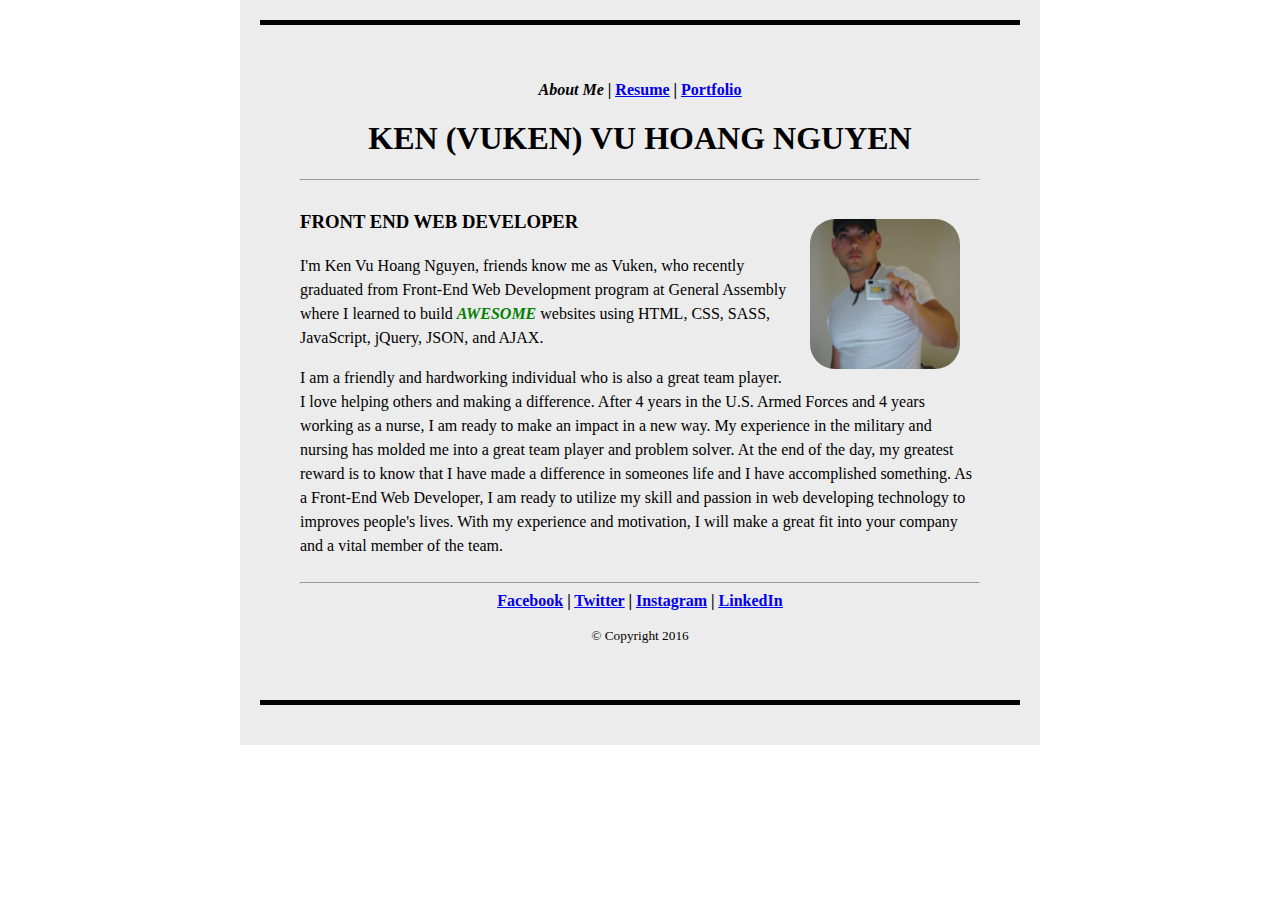
<file: ken-nguyen/index.html>
<!DOCTYPE html>
<html>
<head>
	<meta charset="utf-8">	<!-- IMPORTANT: this line required in HTML5 -->
    <meta name="description" content="Your description goes here">
    <meta name="keywords" content="one, two, three">

	<title>Ken Nguyen</title>
	
	<!-- external CSS link -->
	<link rel="stylesheet" type="text/css" href="./css/styles.css">
	<link rel="shortcut icon/favicon" type="" href="">

	<!-- external JavaScript link -->
	<script rel="javascript" type="text/javascript" href=""></script>

</head>
<body>
	<div class="outer">
		<div class="inner">

		<header>
			<nav class="header-nav">
				<p class=""><strong><em>About Me</em> | 
				<u><a href="./html/resume.html">Resume</a></u> |
				<u><a href="./html/portfolio.html">Portfolio</a></u>
				</strong></p>
			</nav>
			<h1 class="header-h1">KEN (VUKEN) VU HOANG NGUYEN</h1>
		</header>

		<hr>

		<section class="section-1">
			<img src="./images/selfie_002.jpg" alt="photo" width="150" height="150" alt="selfie"> <!-- img always use src alt -->

			<h3 class="section-1-h3">FRONT END WEB DEVELOPER</h3>

			<p class="section-1-p">I'm Ken Vu Hoang Nguyen, friends know me as Vuken, who recently graduated from Front-End Web Development program at General Assembly where I learned to build <span class="slidein">AWESOME</span> websites using HTML, CSS, SASS, JavaScript, jQuery, JSON, and AJAX.</p>
			<p class="section-1-p">I am a friendly and hardworking individual who is also a great team player.  I love helping others and making a difference. After 4 years in the U.S. Armed Forces and 4 years working as a nurse, I am ready to make an impact in a new way.  My experience in the military and nursing has molded me into a great team player and problem solver.  At the end of the day, my greatest reward is to know that I have made a difference in someones life and I have accomplished something.  As a Front-End Web Developer, I am ready to utilize my skill and passion in web developing technology to improves people's lives.  With my experience and motivation, I will make a great fit into your company and a vital member of the team.</p>
		</section>

		<hr>
			
		<footer>
			<nav class="footer-nav">
				<strong>
				<u><a href="https://www.facebook.com/" target="_blank">Facebook</a></u> |
				<u><a href="https://twitter.com/" target="_blank">Twitter</a></u> | 
				<u><a href="https://www.instagram.com/" target="_blank">Instagram</a></u> |
				<u><a href="https://www.linkedin.com" target="_blank">LinkedIn</a></u>
				</strong>
			</nav>
			<p class="footer-p"><small>© Copyright 2016</small></p>
		</footer>

		</div>
	</div>
</body>
</html>
</file>
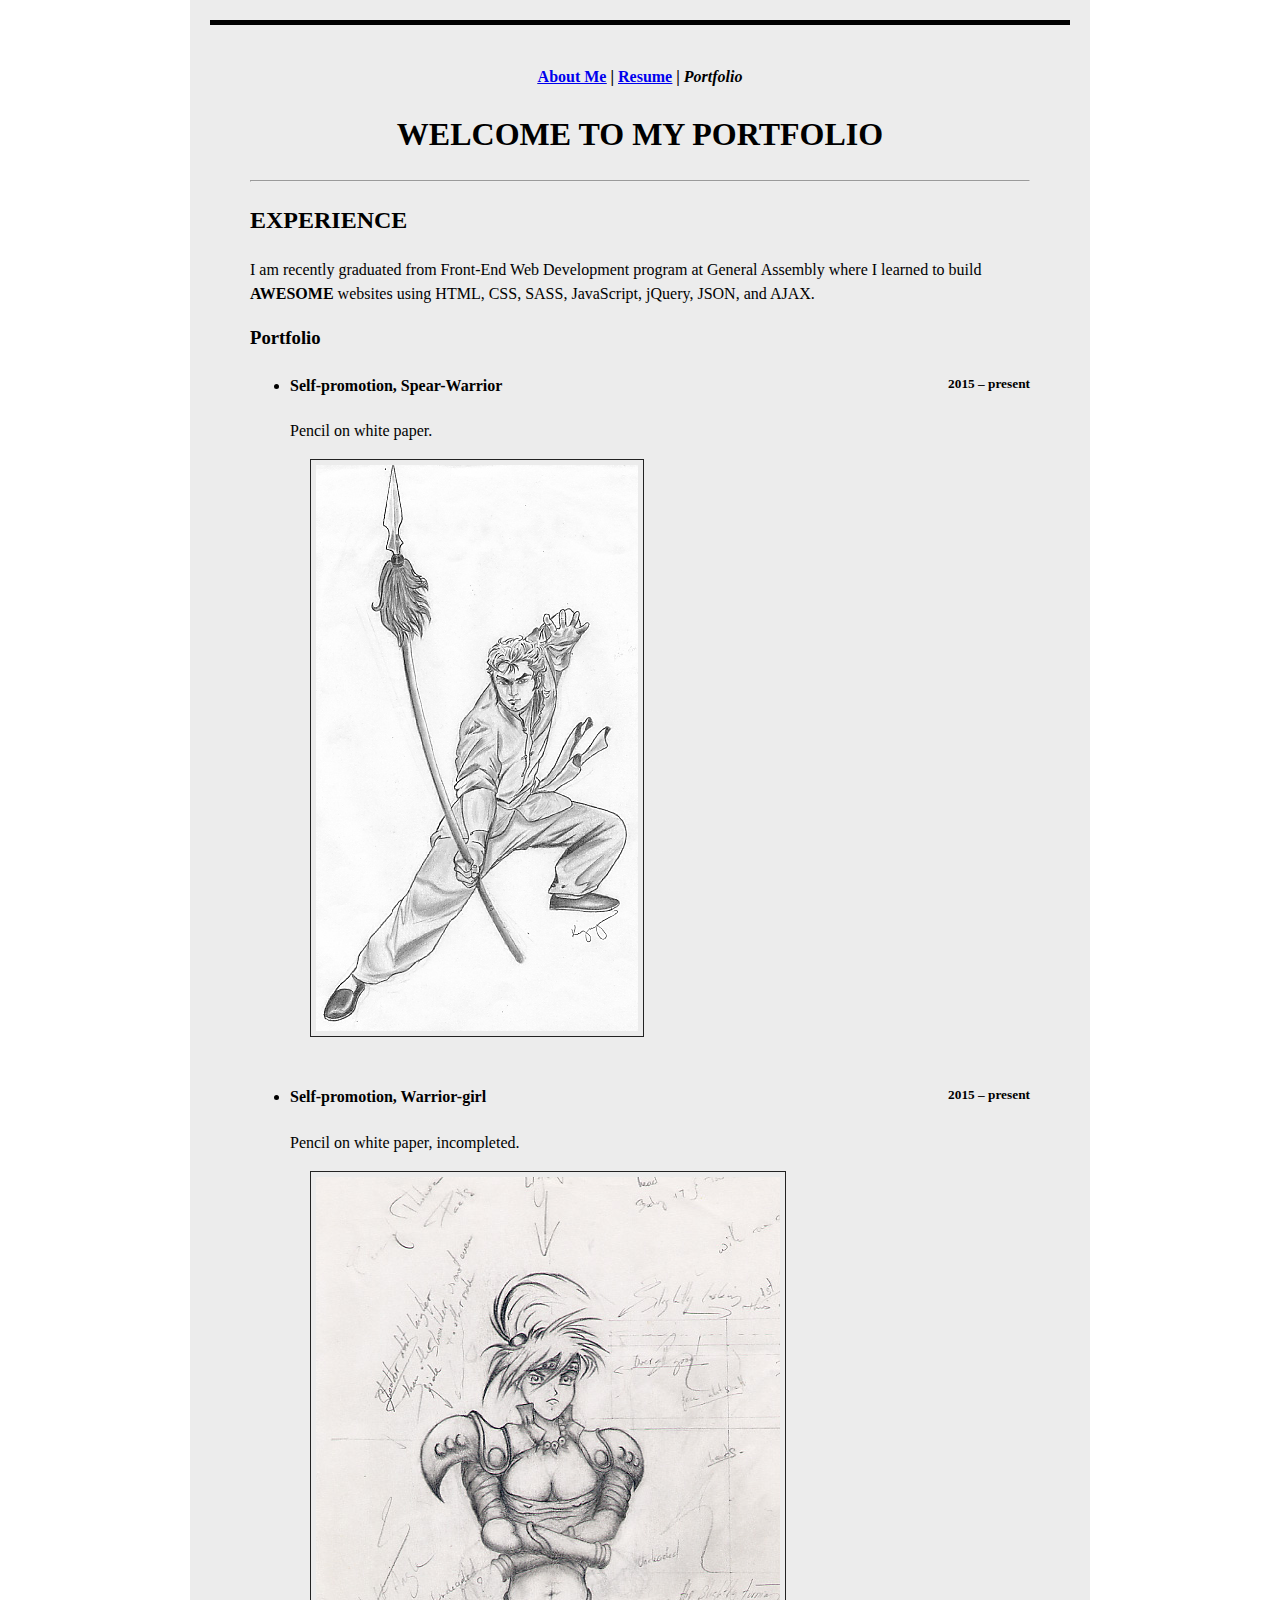
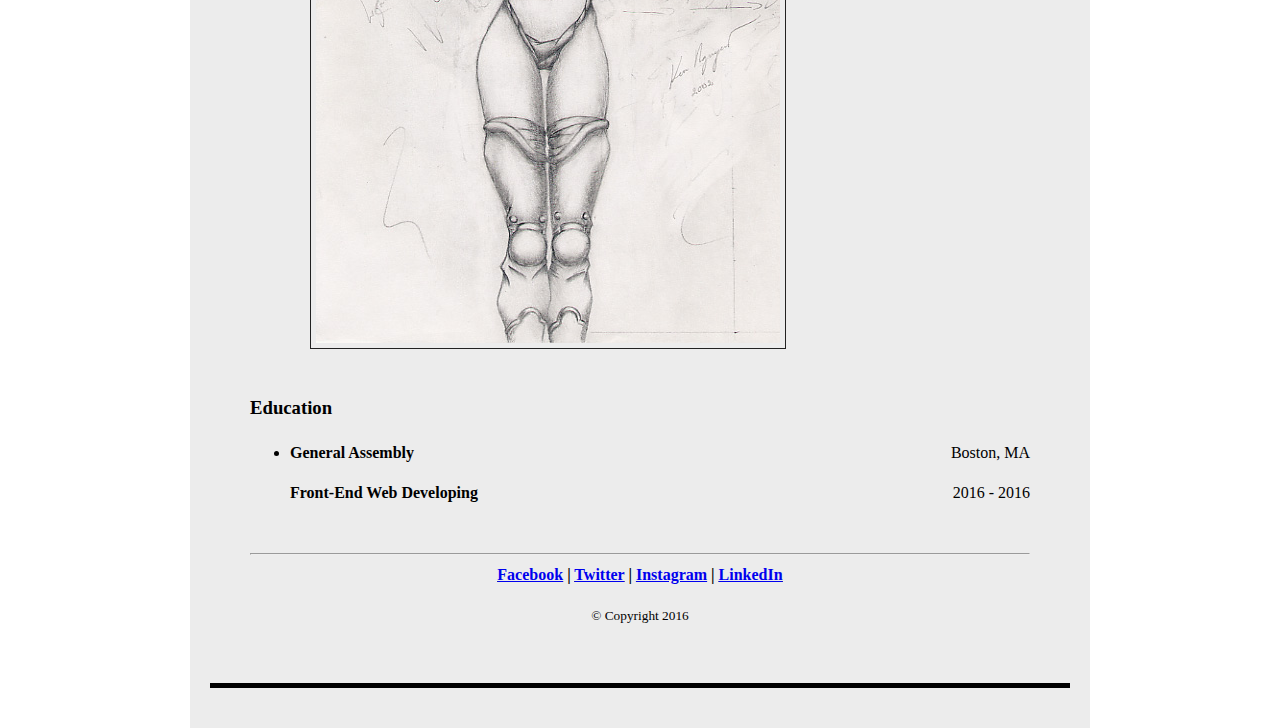
<file: ken-nguyen/html/portfolio.html>
<!DOCTYPE html>
<html>
<head>
	<title>Portfolio</title>
	<meta charset="utf-8"> <!-- IMPORTANT: this line required in HTML5 -->
	<link rel="stylesheet" type="text/css" href="../css/portfolio-styles.css">
	<link rel="shortcut icon" type="" href="">
	<script rel="javascript" type="text/javascript" href=""></script>
</head>
<body>
	<div class="outer">
		<div class="inner">

		<head>
			<nav class="header-nav"><strong> 
				<u><a href="../index.html">About Me</a></u> |
				<u><a href="./resume.html">Resume</a></u> | 
				<em>Portfolio</em></strong>
			</nav>
			<h1 class="header-h1">WELCOME TO MY PORTFOLIO</h1>
		</header>

		<hr>

		<section class="experience">
			<h2>EXPERIENCE</h2>
			<p>I am recently graduated from Front-End Web Development program at General Assembly where I learned to build <strong>AWESOME</strong> websites using HTML, CSS, SASS, JavaScript, jQuery, JSON, and AJAX.</p>
		</section>

		<section class="portfolio">
			<h3>Portfolio</h3>
			<ul>
		      <li>
		        <h4 class="split-left"><strong>Self-promotion</strong>, Spear-Warrior <small class="split-right"> 2015 – present</small></h4>
		        <p>Pencil on white paper.</p>
		        <img src="../images/spear_warrior.jpg">
		      </li>

		      <li>
		        <h4 class="split-left"><strong>Self-promotion</strong>, Warrior-girl <small class="split-right"> 2015 – present</small></h4>
		        <p>Pencil on white paper, incompleted.</p>
		        <img src="../images/womanwarrior_72dpi.jpg">
		      </li>

    		</ul>
		</section>

		<section class="education">
			<h3>Education</h3>
			<ul>	
				<li>
					<p class="split-left"><b>General Assembly</b><span class="split-right">Boston, MA</span></p>
					<p class="split-left"><b>Front-End Web Developing</b><span class="split-right">2016 - 2016</span></p>
				</li>
			</ul>
			
			<br>
		</section>

		<hr>

		<footer>
			<nav class="footer-nav">
				<strong>
				<u><a href="https://www.facebook.com/" target="_blank">Facebook</a></u> |
				<u><a href="https://twitter.com/" target="_blank">Twitter</a></u> | 
				<u><a href="https://www.instagram.com/" target="_blank">Instagram</a></u> |
				<u><a href="https://www.linkedin.com" target="_blank">LinkedIn</a></u>
				</strong>
			</nav>
			<p class="footer-p-copyright"><small>© Copyright 2016</small></p>
		</footer>
		</div>
	</div>
</body>
</html>
</file>
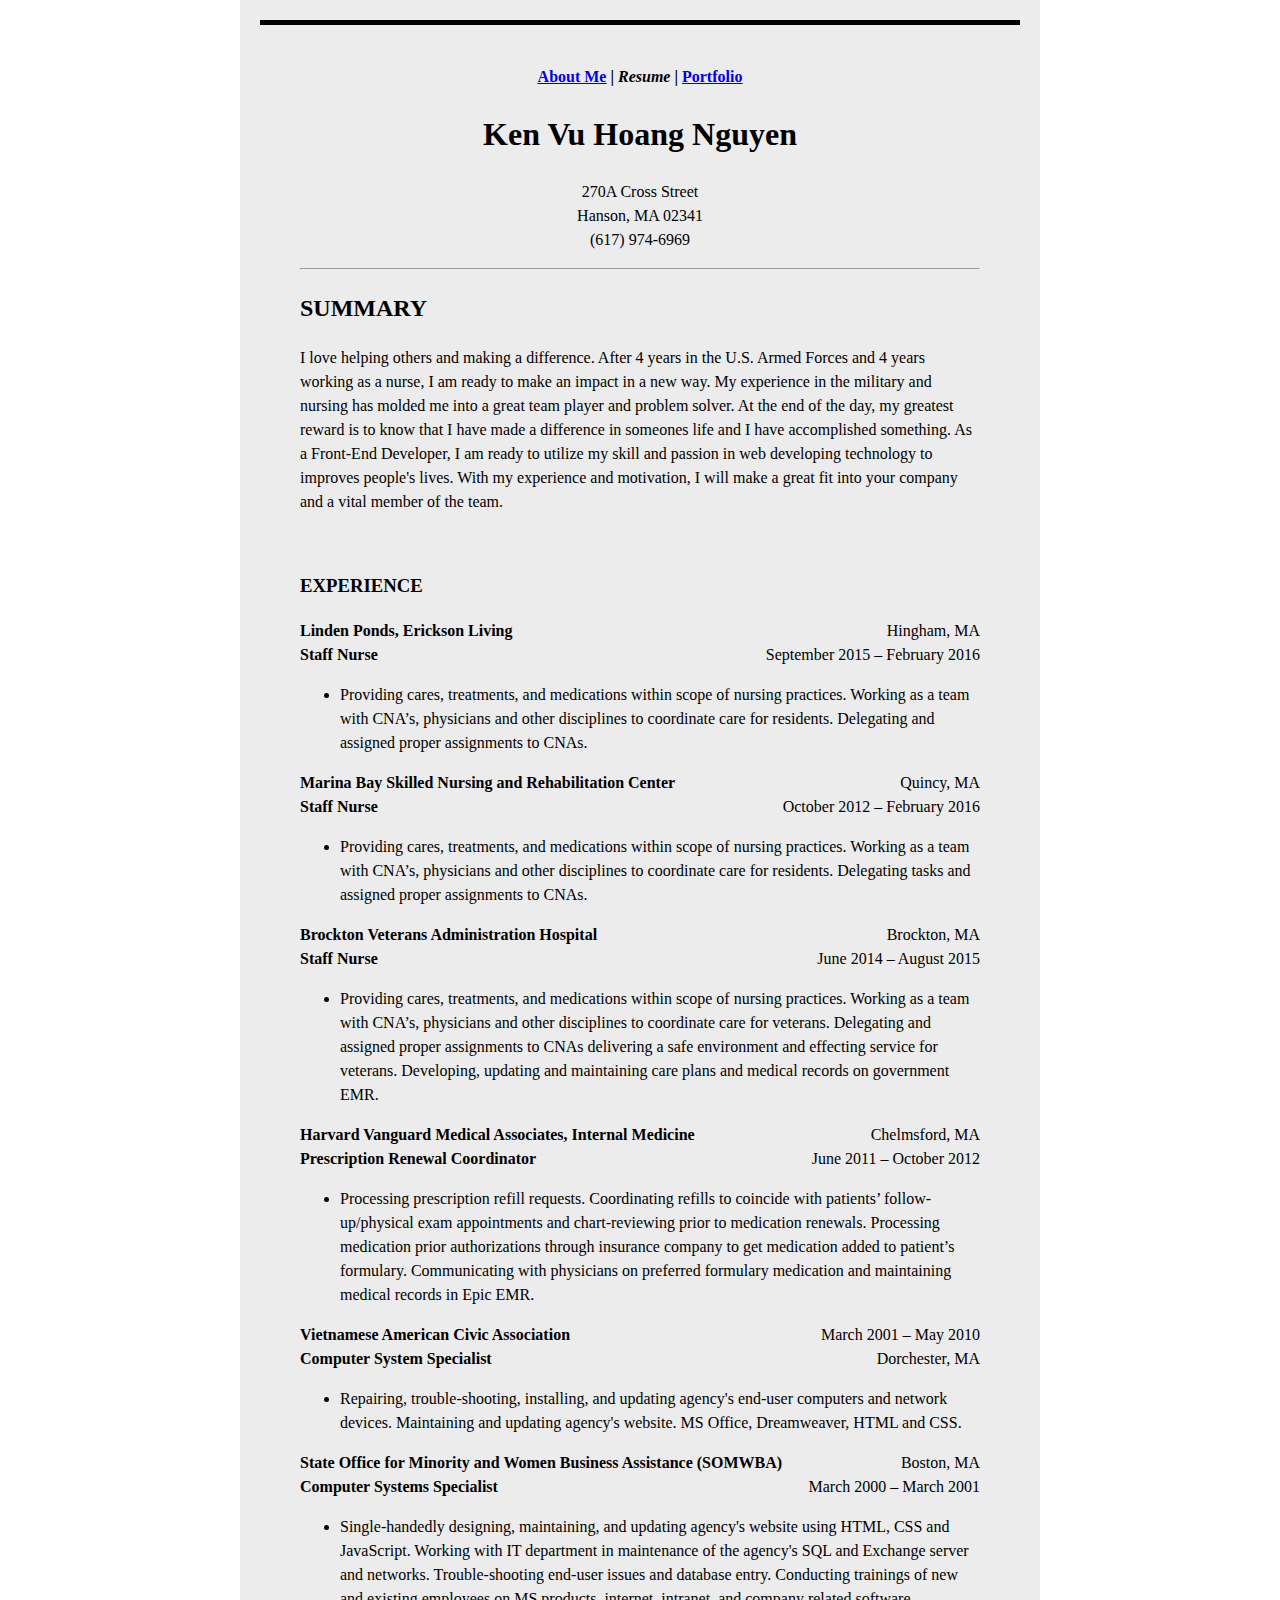
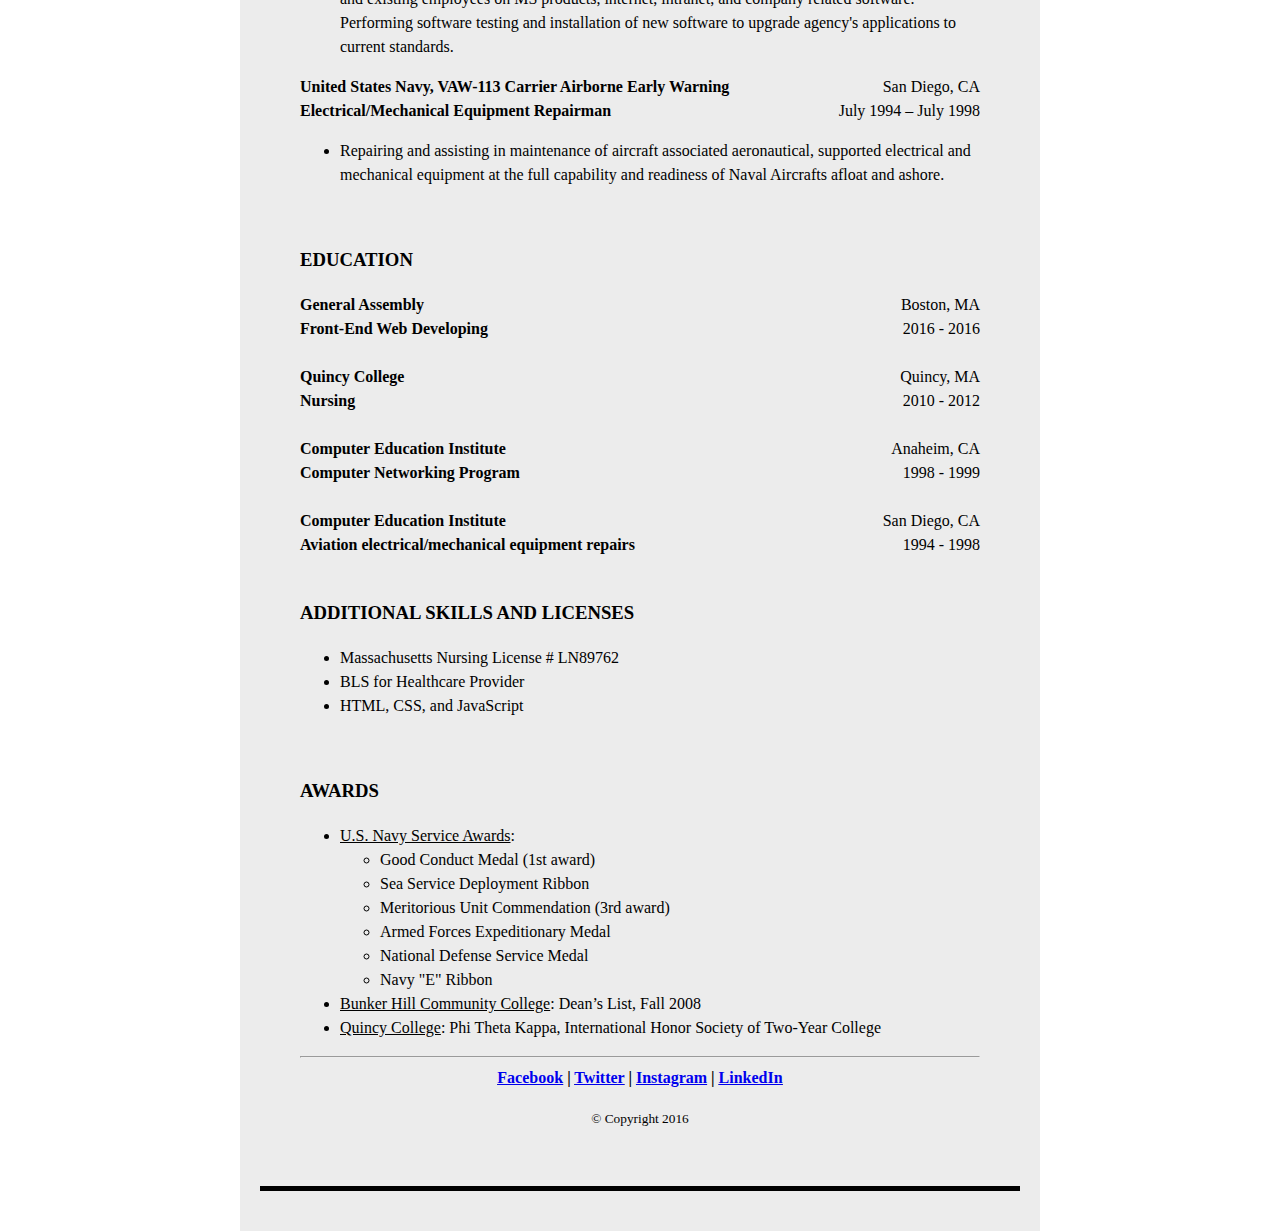
<file: ken-nguyen/html/resume.html>
<!DOCTYPE html>
<html>
<head>
	<title>Resume</title>
	<meta charset="utf-8"> <!-- IMPORTANT: this line required in HTML5 -->
	<link rel="stylesheet" type="text/css" href="../css/resume-styles.css">
	<link rel="shortcut icon" type="" href="">
	<script rel="javascript" type="text/javascript" href=""></script>
</head>
<body>
	<div class="outer">
		<div class="inner">

		<header>
			<nav class="header-nav">
				<strong> 
				<u><a href="../index.html">About Me</a></u> |
				<em>Resume</em> |
				<u><a href="./portfolio.html">Portfolio</a></u>
				</strong>
			</nav>
			<h1 class="header-h1">Ken Vu Hoang Nguyen</h1>
			<p class="header-p">270A Cross Street<br/>
				Hanson, MA 02341<br/>
				(617) 974-6969<br/>
			</p>
		</header>

		<hr>

		<section class="section-1">
<!-- SUMMARY -->
			<h2 class="section-1-h2">SUMMARY</h2>							
			<p class="section-1-p">I love helping others and making a difference. After 4 years in the U.S. Armed Forces and 4 years working as a nurse, I am ready to make an impact in a new way.  My experience in the military and nursing has molded me into a great team player and problem solver.  At the end of the day, my greatest reward is to know that I have made a difference in someones life and I have accomplished something.  As a Front-End Developer, I am ready to utilize my skill and passion in web developing technology to improves people's lives.  With my experience and motivation, I will make a great fit into your company and a vital member of the team.</p>
<br>
<!-- EXPERIENCE -->
			<h3 class="section-1-h3">EXPERIENCE</h3>						
			<p class="split-left"><b>Linden Ponds, Erickson Living</b><span class="split-right">Hingham, MA</span></p>
  			<p class="split-left"><b>Staff Nurse</b><span class="split-right">September 2015 – February 2016</span></p>
			<ul>
				<li>Providing cares, treatments, and medications within scope of nursing practices.  Working as a team with CNA’s, physicians and other disciplines to coordinate care for residents. Delegating and assigned proper assignments to CNAs.</li>
			</ul>

			<p class="split-left"><b>Marina Bay Skilled Nursing and Rehabilitation Center</b><span class="split-right">Quincy, MA</span></p>
			<p class="split-left"><b>Staff Nurse</b><span class="split-right">October 2012 – February 2016</span></p>
			<ul>
				<li>Providing cares, treatments, and medications within scope of nursing practices.  Working as a team with CNA’s, physicians and other disciplines to coordinate care for residents.  Delegating tasks and assigned proper assignments to CNAs.</li>
			</ul>

			<p class="split-left"><b>Brockton Veterans Administration Hospital</b><span class="split-right">Brockton, MA</span></p>
			<p class="split-left"><b>Staff Nurse</b><span class="split-right">June 2014 – August 2015</span></p>
			<ul>
				<li>Providing cares, treatments, and medications within scope of nursing practices.  Working as a team with CNA’s, physicians and other disciplines to coordinate care for veterans. Delegating and assigned proper assignments to CNAs delivering a safe environment and effecting service for veterans.  Developing, updating and maintaining care plans and medical records on government EMR.</li>
			</ul>

			<p class="split-left"><b>Harvard Vanguard Medical Associates, Internal Medicine</b><span class="split-right">Chelmsford, MA</span></p>
			<p class="split-left"><b>Prescription Renewal Coordinator</b><span class="split-right">June 2011 – October 2012</span></p>
			<ul>
				<li>Processing prescription refill requests.  Coordinating refills to coincide with patients’ follow-up/physical exam appointments and chart-reviewing prior to medication renewals.  Processing medication prior authorizations through insurance company to get medication added to patient’s formulary.  Communicating with physicians on preferred formulary medication and maintaining medical records in Epic EMR.</li>
			</ul>

			<p class="split-left"><b>Vietnamese American Civic Association</b><span class="split-right">March 2001 – May 2010</span></p>
			<p class="split-left"><b>Computer System Specialist</b><span class="split-right">Dorchester, MA</span></p>
			<ul>
				<li>Repairing, trouble-shooting, installing, and updating agency's end-user computers and network devices.  Maintaining and updating agency's website.  MS Office, Dreamweaver, HTML and CSS.</li>
			</ul>

			<p class="split-left"><b>State Office for Minority and Women Business Assistance (SOMWBA)</b><span class="split-right">Boston, MA</span></p>
			<p class="split-left"><b>Computer Systems Specialist</b><span class="split-right">March 2000 – March 2001</span></p>
			<ul>
				<li>Single-handedly designing, maintaining, and updating agency's website using HTML, CSS and JavaScript.  Working with IT department in maintenance of the agency's SQL and Exchange server and networks.  Trouble-shooting end-user issues and database entry.  Conducting trainings of new and existing employees on MS products, internet, intranet, and company related software. Performing software testing and installation of new software to upgrade agency's applications to current standards.</li>
			</ul>

			<p class="split-left"><b>United States Navy, VAW-113 Carrier Airborne Early Warning</b><span class="split-right">San Diego, CA</span></p>
			<p class="split-left"><b>Electrical/Mechanical Equipment Repairman</b><span class="split-right">July 1994 – July 1998</span></p>
			<ul>
				<li>Repairing and assisting in maintenance of aircraft associated aeronautical, supported electrical and mechanical equipment at the full capability and readiness of Naval Aircrafts afloat and ashore.</li>
			</ul>
<br>
<!-- EDUCATION -->
			<h3 class="section-1-h3">EDUCATION</h3>							
			<p class="split-left"><b>General Assembly</b><span class="split-right">Boston, MA</span></p>
			<p class="split-left"><b>Front-End Web Developing</b><span class="split-right">2016 - 2016</span></p>
			<br>
			<p class="split-left"><b>Quincy College</b><span class="split-right">Quincy, MA</span></p>
			<p class="split-left"><b>Nursing</b><span class="split-right">2010 - 2012</span></p>
			<br>
			<p class="split-left"><b>Computer Education Institute</b><span class="split-right">Anaheim, CA</span></p>
			<p class="split-left"><b>Computer Networking Program</b><span class="split-right">1998 - 1999</span></p>
			<br>
			<p class="split-left"><b>Computer Education Institute</b><span class="split-right">San Diego, CA</span></p>
			<p class="split-left"><b>Aviation electrical/mechanical equipment repairs</b><span class="split-right">1994 - 1998</span></p>
<br>
<!-- ADDITIONAL SKILLS AND LICENSES -->
			<h3 class="section-1-h3">ADDITIONAL SKILLS AND LICENSES</h3>	
			<ul>
				<li>Massachusetts Nursing License # LN89762</li>
				<li>BLS for Healthcare Provider</li>
				<li>HTML, CSS, and JavaScript</li>
			</ul>
<br>
<!-- AWARDS -->
			<h3 class="section-1-h3">AWARDS</h3>							
				<ul>
					<li><u>U.S. Navy Service Awards</u>: 
						<ul>
							<li>Good Conduct Medal (1st award)</li>
							<li>Sea Service Deployment Ribbon</li>
							<li>Meritorious Unit Commendation (3rd award)</li>
							<li>Armed Forces Expeditionary Medal</li>
							<li>National Defense Service Medal</li>
							<li>Navy "E" Ribbon</li>
						</ul>
					</li>
					<li><u>Bunker Hill Community College</u>: Dean’s List, Fall 2008</li>
					<li><u>Quincy College</u>: Phi Theta Kappa, International Honor Society of Two-Year College</li>
				</ul>
		</section>

		<hr>

		<footer>
			<nav class="footer-nav"><strong>
				<u><a href="https://www.facebook.com/" target="_blank">Facebook</a></u> |
				<u><a href="https://twitter.com/" target="_blank">Twitter</a></u> | 
				<u><a href="https://www.instagram.com/" target="_blank">Instagram</a></u> |
				<u><a href="https://www.linkedin.com" target="_blank">LinkedIn</a></u></strong>
			</nav>	
			<p class="footer-p-copyright"><small>© Copyright 2016</small></p>
		</footer>

		</div>
	</div>

</body>
</html>
</file>
<file: ken-nguyen/css/styles.css>
body {
  background-color: white;
	text-color: black;
	margin: auto;				/* horizontally center an element within its container */
  min-width: auto;		/* width of the page compare to the browser */
  min-height: auto;
  max-width: 800px;
  max-height: auto;
}

div.outer {
	background-color: #ececec;		/* light grey */
	padding: 20px 20px 40px 20px;
}

div.inner {
	border-top: 5px solid black;
	border-bottom: 5px solid black;
	padding: 40px 40px 40px 40px;
}

header {

}

.header-nav {
	text-align: center;
}
.header-h1 {
	text-align: center;
}

.section-1 {
	overflow: hidden;		/* this is important for animation so it wont expanding the page */
	width: auto;
  height: auto;
  margin: 0px;
  line-height: 1.5;
  /* border: 3px solid #73AD21; */ /* for testing purpose */
}

.section-1 span {
  color: green;
  font-style: italic;
  font-weight: bold;
}

.section-1-h3 {
	text-align: left;
}

.section-1-p {
	text-align: left;
}

img {
	float: right;
  margin: 30px 20px 20px 20px;
  border-radius: 25px 25px 25px 25px;		/* creating a round corner with the radius of 25px: top, right, bottom, left;
  /* border: 1px solid red; */ /* for testing purpose */
}

/* IMGAGE ANIMATION */
img {
  width: 150px;
  height: 150px;
  /* border: 1px solid black; */
  position: relative;
  -webkit-animation: imgAnimation 5s;
  /* animation-direction: reverse; */
}
/* The name of the animation! See, it looks just like a style */
@-webkit-keyframes imgAnimation	{       
  0% {-webkit-transform:rotate(369deg);left:0px; top:0px;}
}
/* The percentage tells us what it will do on that percentage of the time specified on the animation.  
So as you can see at the start of the page, the item will rotate! Without flash! */


/* SLIDE IN ANIMATION - not working YET */
/*
div.slidein {
	object-position: relative;
	animation-duration: 3s;
  animation-name: slidein;
}
@keyframes slidein {
	from {
    margin-left: 100%;
    width: 300%; 
  }

 	to {
    margin-left: 0%;
    width: 100%;
  }
}
*/

footer {
	text-align: center;
}

.footer.nav {
	text-align: center;
}

.footer-p {
	text-align: center;
}
</file>
<file: ken-nguyen/css/portfolio-styles.css>
body {
	background-color: white;
	color: black;
	margin: 0 auto;				/* horizontally center an element within its container */            			
    max-width: 900px;
    height: 100%;
    line-height: 1.5;
}

div.outer {
	background-color: #ececec;		/* light grey */
	padding: 20px 20px 40px 20px;
}

div.inner {
	border-top: 5px solid black;
	border-bottom: 5px solid black;
	padding: 40px 40px 40px 40px;
}

.header-nav {
	text-align: center;
}

.header-h1 {
	text-align: center;
}

/* HEADING 1 ANIMATION */
h1 {
    position:relative;
    -webkit-animation:h1Animation 5s;
    overflow: hidden; /* this is important for animation so it wont expanding the page */
}
@-webkit-keyframes h1Animation{					/*Animation for our 2nd header,growing header*/
    0%   {-webkit-transform: scale(0.5,1);}		/*Start of the page,scale the header 0.5 times its width and 1 times its height*/
    25%   {-webkit-transform: scale(1,1.5);}
    50%  {-webkit-transform: scale(1.5,2);}
    75%  {-webkit-transform: scale(2,2.5);}
    100%  { -webkit-transform: scale(0,0);}		/*Go back to its original size*/
}

section {
	text-align: left;
	margin: 0;
}


.split-left  {
    display: block;
}
.split-right {
    display: block; 
    float: right;
    width: auto;
}

footer {
	text-align: center;
}

img {
    margin-left: 20px;
    margin-bottom: 20px;
    border: 1px solid #222222;
    padding: 5px;
    text-align: center
}
</file>
<file: ken-nguyen/css/resume-styles.css>
body {
	background-color: white;
	text-color: black;
	margin: auto;				/* horizontally center an element within its container */
    min-width: auto;			/* width of the page compare to the browser */
    min-height: auto;
    max-width: 800px;
    max-height: 500px;
    line-height: 1.5;
}

div.outer {
	background-color: #ececec;		/* light grey */
	padding: 20px 20px 40px 20px;
}

div.inner {
	border-top: 5px solid black;
	border-bottom: 5px solid black;
	padding: 40px 40px 40px 40px;
}

header {

}

.header-nav {
	text-align: center;
}

.header-h1 {
	text-align: center;
}

.header-p {
	text-align: center;
	
}

section {
	text-align: left;
}

.section-1 {
	text-align: left;
}

.section-1-h2 {
	text-align: left;
}

.section-1-h3 {
	text-align: left;
}

.section-1-p {
	text-align: left;
}

.split-left  {
	display: block;
	margin: 0;
}
.split-right {
	display: block; 
	float: right;
	width: auto;
	margin-left: 0;
}

footer {
	text-align: center;
}


.footer.nav {
	text-align: center;
}

.footer-p {
	text-align: center;
}
</file>
